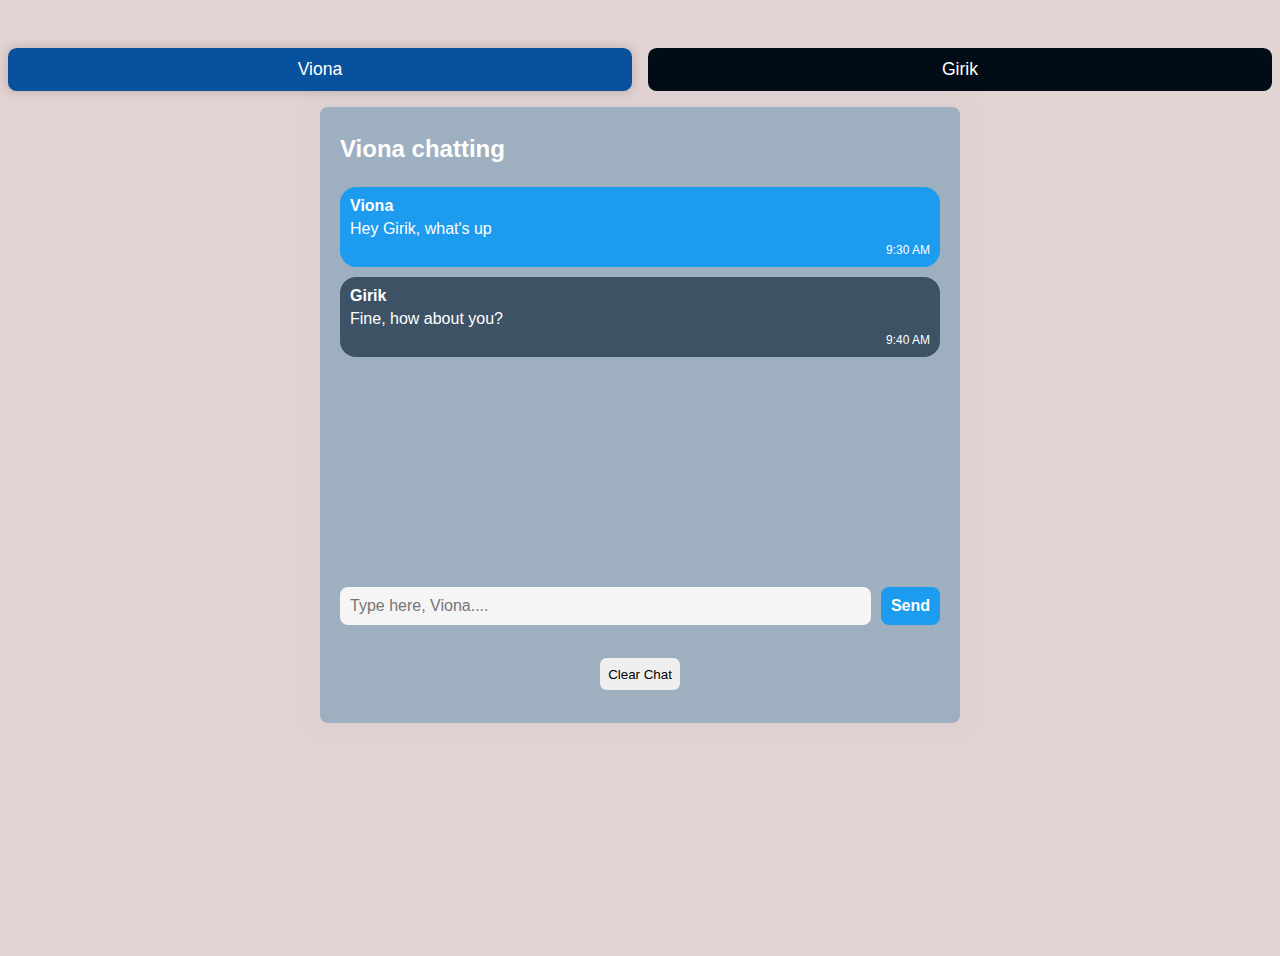
<file: Chat App/index.html>
<!DOCTYPE html>
<html lang="en">
<head>
    <meta charset="UTF-8">
    <meta name="viewport" content="width=device-width, initial-scale=1.0">
    <title>Chat App</title>
    <link rel="stylesheet" href="style.css">
</head>
<body>
    <div class="person-selector">
        <button class="button person-selector-button active-person" id="viona-selector">Viona</button>
        <button class="button person-selector-button" id="girik-selector">Girik</button>
    </div>

    <div class="chat-container">
        <h2 class="chat-header" id="chat-header">Viona chatting</h2>

        <div class="chat-messages" id="chat-messages">
            <div class="message blue-bg">
                <div class="message-sender">Viona</div>
                <div class="message-text">Hey Girik, what's up</div>
                <div class="message-timestamp">9:30 AM</div>
            </div>

            <div class="message gray-bg">
                <div class="message-sender">Girik</div>
                <div class="message-text">Fine, how about you?</div>
                <div class="message-timestamp">9:40 AM</div>
            </div>
        </div>

        <form class="chat-input-form" id="chat-input-form">
            <input type="text" class="chat-input" id="chat-input" required placeholder="Type here, Viona....">
            <button type="submit" class="button send-button">Send</button>
        </form>
        <button class="button clear-chat-button" id="clear-chat-button">Clear Chat</button>
    </div>

    <script src="app.js"></script>
</body>
</html>
</file>
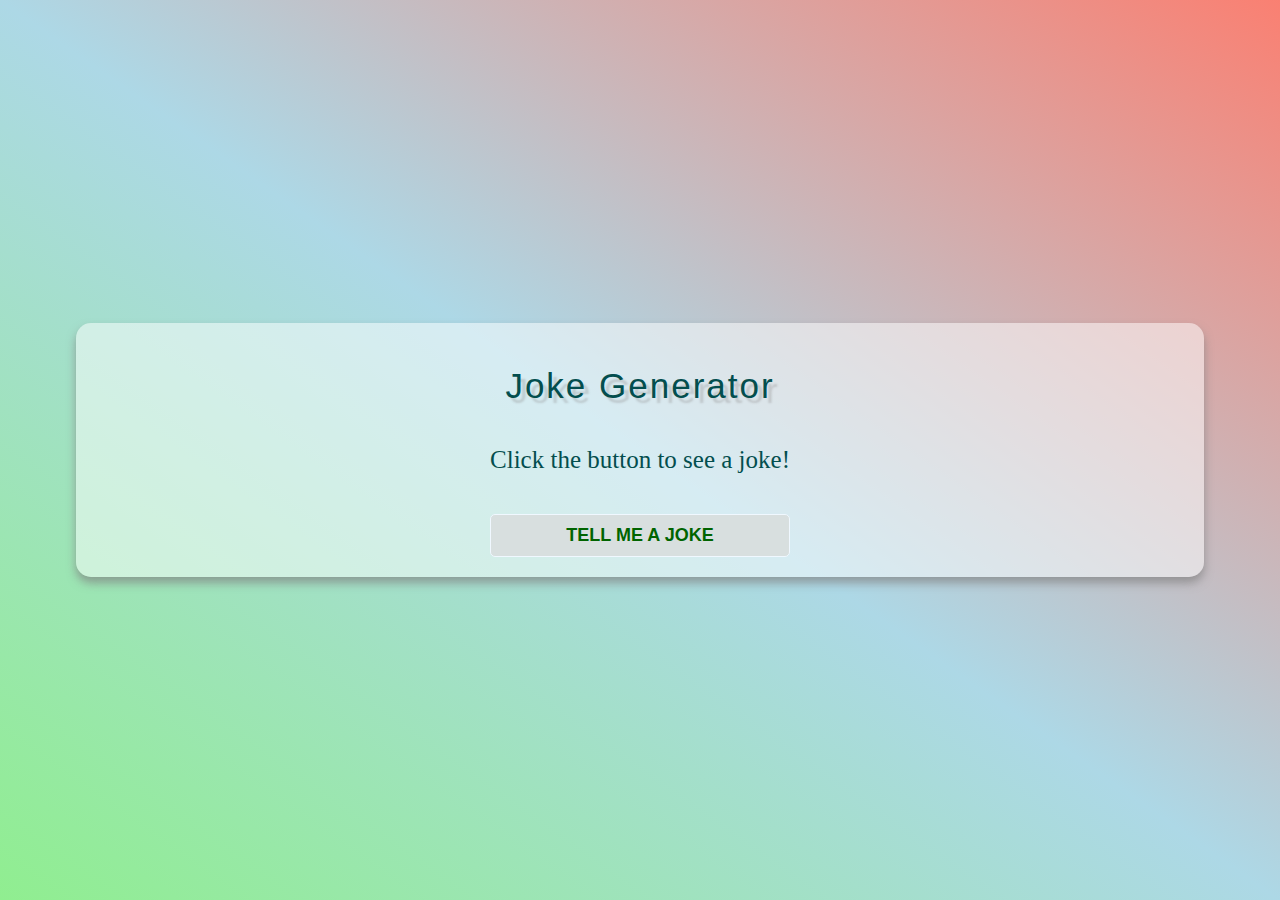
<file: Joke Generator/index.html>
<!DOCTYPE html>
<html lang="en">
<head>
    <meta charset="UTF-8">
    <meta name="viewport" content="width=device-width, initial-scale=1.0">
    <title>Joke Generator</title>
    <link rel="stylesheet" href="style.css">
</head>
<body>
    <div class="container">
        <h1 class="heading">Joke Generator</h1>
        <p class="joke" id="joke">Click the button to see a joke!</p>
        <button class="btn" id="btn">Tell me a Joke</button> <!-- Added id "btn" -->
    </div>

    <script src="main.js"></script>
</body>
</html>
</file>
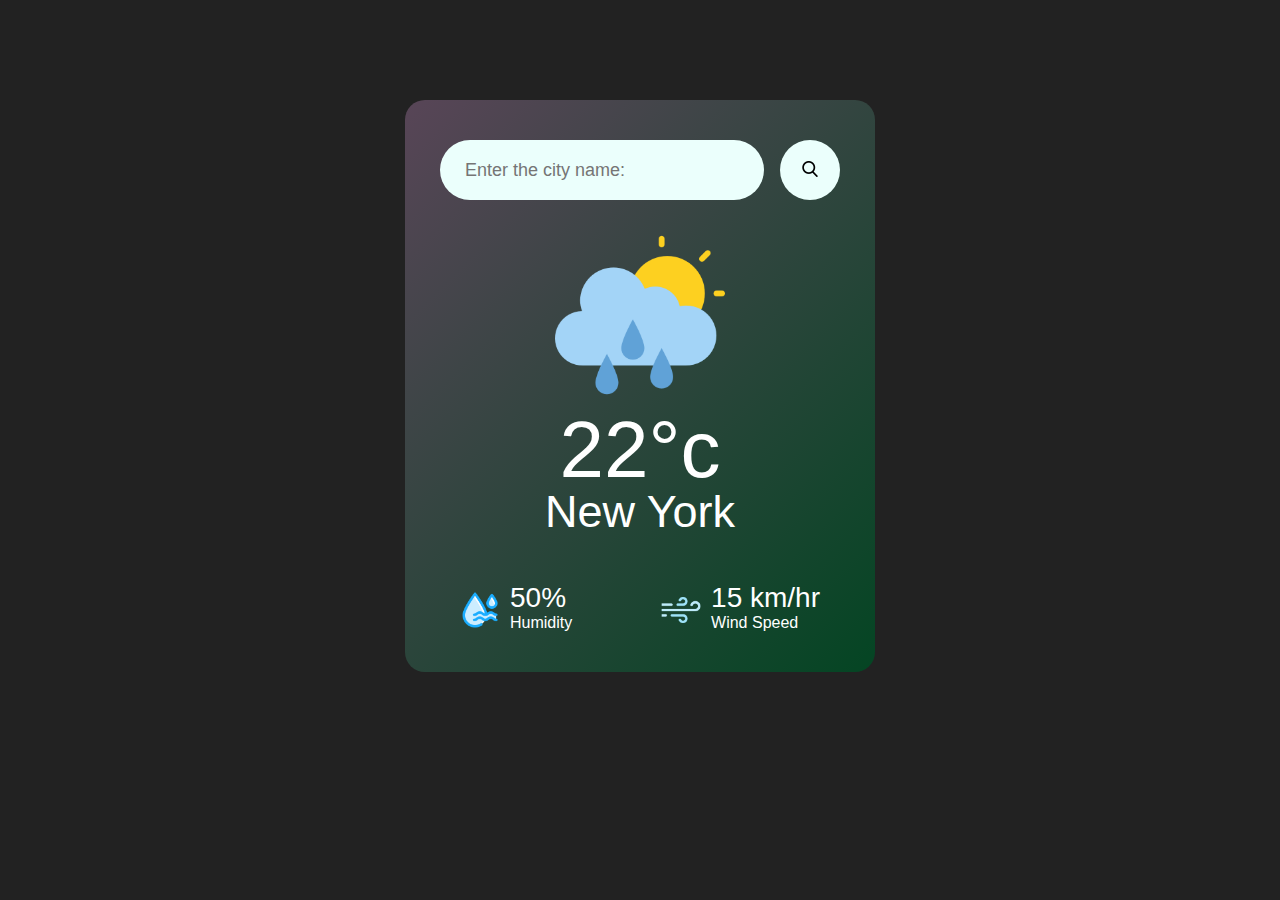
<file: Weather App/index.html>
<!DOCTYPE html>
<html lang="en">
<head>
    <meta charset="UTF-8">
    <meta name="viewport" content="width=device-width, initial-scale=1.0">
    <title>Weather App</title>
    <link rel="stylesheet" href="style.css">
</head>
<body>
    <div class="card">
        <div class="search">
            <input type="text" id="cityInput" placeholder="Enter the city name:" spellcheck="false">
            <button onclick="checkWeather()"><img src="Images/search.png"></button>
        </div>
        <div class="weather">
            <img src="Images/cloudy.png" class="weather-icon">
            <h1 class="temp">22°c</h1>
            <h2 class="city">New York</h2>
            <div class="details">
                <div class="col">
                    <img src="Images/humidity.png">
                    <div>
                        <p class="humidity">50%</p>
                        <p>Humidity</p>
                    </div>
                </div>
                <div class="col">
                    <img src="Images/wind.png">
                    <div>
                        <p class="wind">15 km/hr</p>
                        <p>Wind Speed</p>
                    </div>
                </div>
            </div>
        </div>
    </div>

    <script>
        const apiKey = "bd5e378503939ddaee76f12ad7a97608";

        async function checkWeather(){
            const city = document.getElementById('cityInput').value;
            const apiUrl = `https://api.openweathermap.org/data/2.5/weather?q=${city}&appid=${apiKey}&units=metric`;
            
            const response = await fetch(apiUrl);
            if (response.ok) {
                var data = await response.json();
                console.log(data);
                document.querySelector('.temp').textContent = `${data.main.temp}°C`;
                document.querySelector('.city').textContent = data.name;
                document.querySelector('.humidity').textContent = `${data.main.humidity}%`;
                document.querySelector('.wind').textContent = `${data.wind.speed} km/hr`;
                // Update the weather icon and other details if needed.
            } else {
                alert('City not found');
            }
        }
    </script>
</body>
</html>
</file>
<file: Chat App/style.css>
body{
    background: rgb(226, 211, 211);
    height: 100vh;
}

.button{
    border: none;
    padding: 0.625em;
    border-radius: 0.5em;
    cursor: pointer;
}

.button:hover{
    filter: brightness(0.9);
}

.button:active{
    transform: translateY(2px);
}
.person-selector{
    display: flex;
    justify-content: center;
    gap: 1em;
    margin: 3em auto 1em;
    max-width: 40cm;
}

.person-selector-button{
    width: 100%;
    background-color: #010c17;
    color: #fff;
    font-size: 1.1em;
}

.active-person{
    background: #08529d;
    box-shadow: 0 0 0.5em 0.1em #6a3a3a33;
}

.chat-container{
    background: #9eafc0;
    font-family: 'poppins', sans-serif;
    border-radius: 0.5em;
    padding: 0.5em 1.25em;
    margin: auto;
    max-width: 37.5em;
    height: 37.5em;
    box-shadow: 0 0 1.25em 0.5em #c3c3c333;
}

.chat-header{
    margin-bottom: 1em;
    color: #fff;
}

.chat-header h2{
    font-size: 1.25em;
    font-weight: bold;
}

.chat-messages{
    height: 23em;
    overflow-y: scroll;
}

.chat-messages::-webkit-scrollbar{
    display: none;
}

.message{
    padding: 0.625em;
    border-radius: 1em;
    margin-bottom: 0.625em;
    display: flex;
    flex-direction: column;
    color: #fff;
}

.message-sender{
    font-weight: bold;
    margin-bottom: 0.31em;
}

.message-text{
    font-size: 1em;
    margin-bottom: 0.31em;
    word-wrap: break-word;
}

.message-timestamp{
    font-size: 0.75em;
    text-align: right;
}

.blue-bg{
    background-color: #1c9bef;
}

.gray-bg{
    background-color: #3d5365;
}

.chat-input-form{
    display: flex;
    align-items: center;
    margin-top: 2em;
}

.chat-input{
    padding: 0.625em;
    border: none;
    border-radius: 0.5em;
    background-color: #f5f5f5;
    color: #333;
    font-size: 1em;
    flex-grow: 1;
}

.send-button{
    background-color: #1c9bef;
    color:#fff;
    font-size: 1em;
}

.gray-bg{
    background-color: #3d5365;
}

.chat-input-form{
    display: flex;
    align-items: center;
    margin-top: 2em;
    gap: 0.625em;
}

.chat-input{
    padding:0.625em;
    border: none;
    border-radius: 0.5em;
    background-color: #f5f5f5;
    color: #333;
    font-size: 1em;
    flex-grow: 1;
}

.send-button{
    background-color: #1c9bef;
    color: #fff;
    font-size: 1em;
    font-weight: bold;
}

.clear-chat-button{
    display: block;
    margin: 2.5em auto;
}
</file>
<file: Joke Generator/style.css>
body {
    margin: 0;
    padding: 0;
    background: linear-gradient(to left bottom, salmon, lightblue, lightgreen);
    min-height: 100vh;
    display: flex;
    justify-content: center;
    align-items: center;
}

.container {
    background-color: rgba(255, 255, 255, 0.5);
    padding: 20px;
    border-radius: 15px;
    box-shadow: 0 6px 10px rgba(128, 128, 128, 0.7);
    width: 85%;
    text-align: center;
    color: rgb(3, 78, 78);
}

.heading {
    font-size: 35px;
    font-weight: 200;
    font-family: Impact, Haettenschweiler, 'Arial Narrow Bold', sans-serif;
    text-shadow: 5px 5px 2px rgba(132, 130, 130, 0.3);
    letter-spacing: 2px;
}

.joke {
    font-size: 25px;
    font-weight: 500;
    margin: 40px 0;
}

.btn {
    font-size: 18px;
    font-weight: 700;
    padding: 10px;
    border-radius: 5px;
    cursor: pointer;
    text-transform: uppercase;
    width: 300px;
    color: darkgreen;
    background-color: rgb(216, 223, 223);
    border: 1px solid aliceblue;
}

.btn:hover {
    background-color: rgba(255, 255, 255, 0.5);
    box-shadow: 0 4px 4px rgba(180, 180, 180, 0.5);
    transition: all 300ms ease;
}
</file>
<file: Weather App/style.css>
*{
    padding: 0;
    margin: 0;
    font-family: "Roboto", sans-serif;
    box-sizing: border-box;
}

body{
    background: #222;
}

.card{
    width: 90%;
    max-width: 470px;
    background: linear-gradient(135deg, #584557, #044523);
    color: #fff;
    margin: 100px auto 0;
    border-radius: 20px;
    padding: 40px 35px;
    text-align: center;
}

.search{
    width: 100%;
    display: flex;
    align-items: center;
    justify-content: center;
}

.search input{
    border: 0;
    outline: 0;
    background: #ebfffc;
    color: #060000;
    padding: 10px 25px;
    height: 60px;
    border-radius: 30px;
    flex: 1;
    margin-right: 16px;
    font-size: 18px;
}

.search button{
    border: 0;
    outline: 0;
    background: #ebfffc;
    border-radius: 50%;
    width: 60px;
    height: 60px;
    cursor: pointer;
}

.search button img{
    width: 16px;
    height: 16px;
}

.weather-icon{
    width: 170px;
    margin-top: 30px;
}

.weather h1{
    font-size: 80px;
    font-weight: 500;
}

.weather h2{
    font-size: 45px;
    font-weight: 400;
    margin-top: -10px;
}

.details{
    display: flex;
    align-items: center;
    justify-content: space-between;
    padding: 0 20px;
    margin-top: 50px;
}

.col{
    display: flex;
    align-items: center;
    text-align: left;
}

.col img{
    width: 40px;
    margin-right: 10px;
}

.humidity, .wind{
    font-size: 28px;
    margin-top: -6px;
}
</file>
